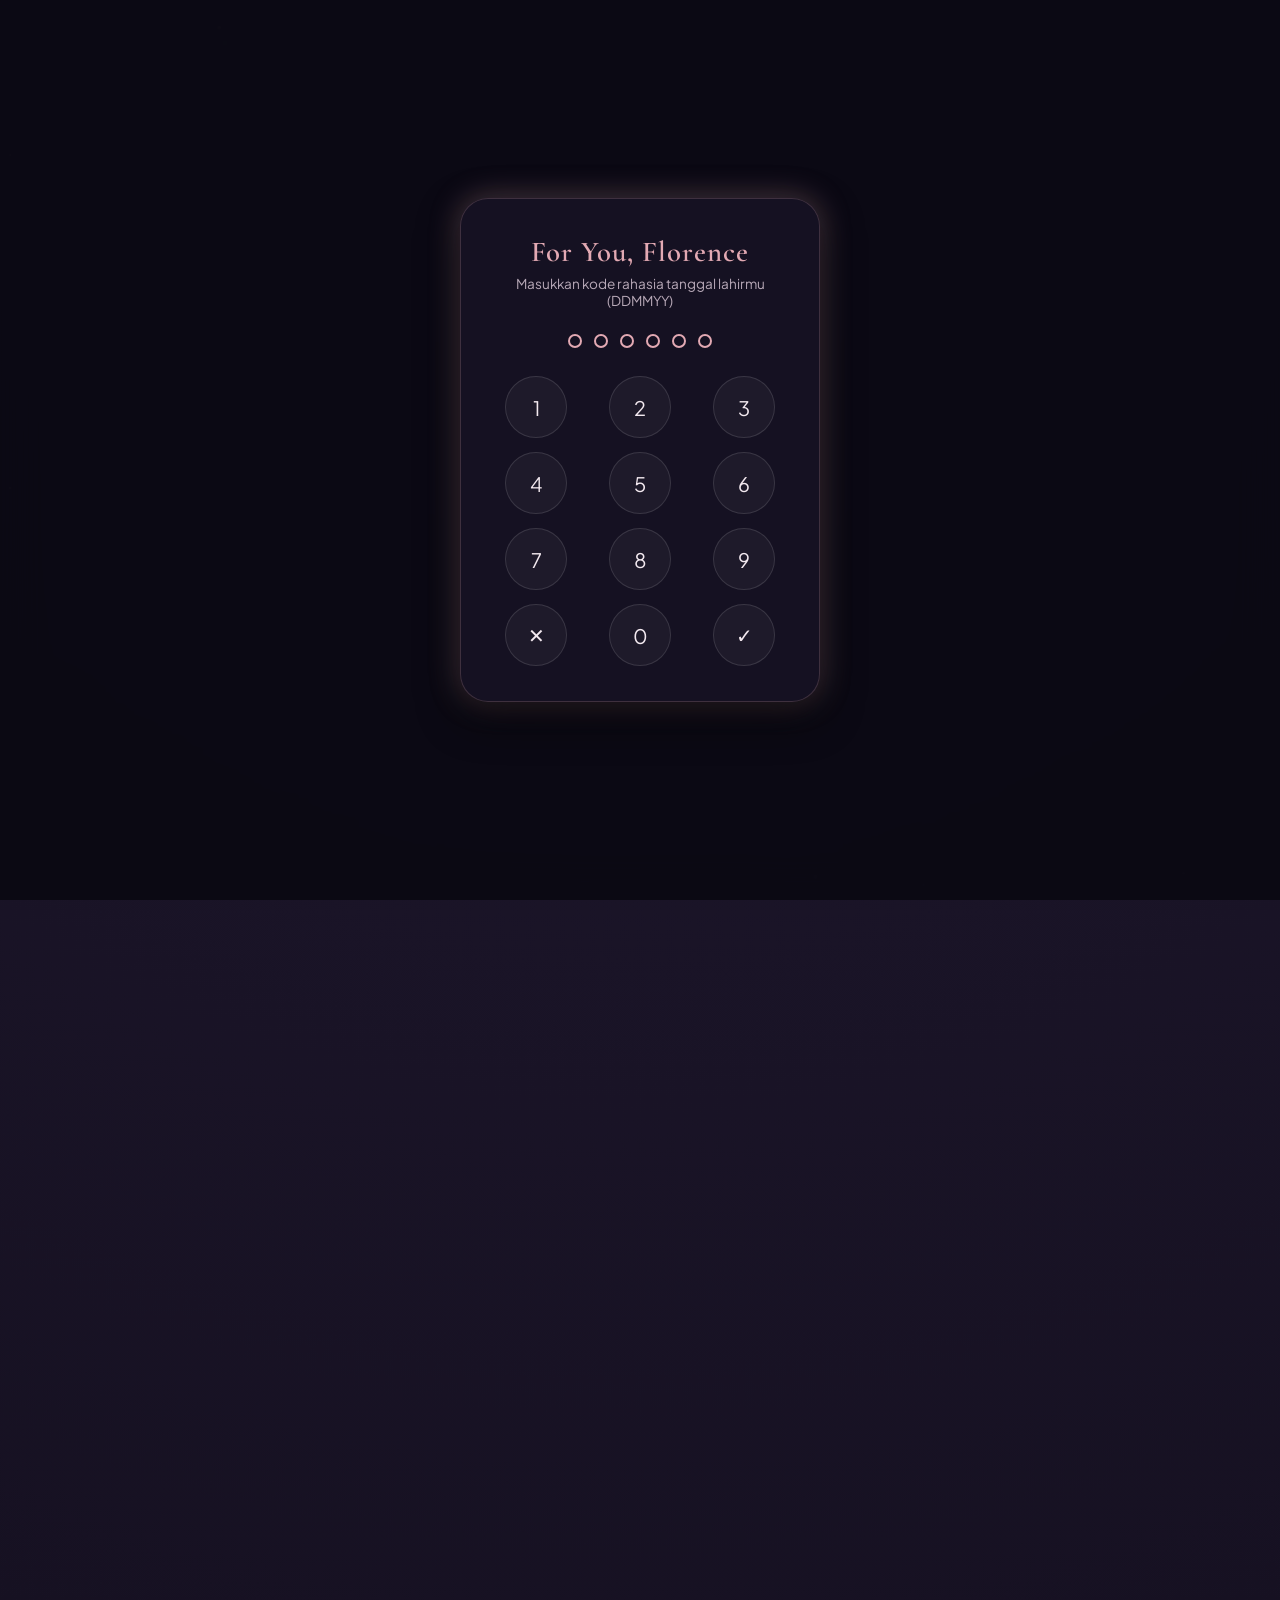
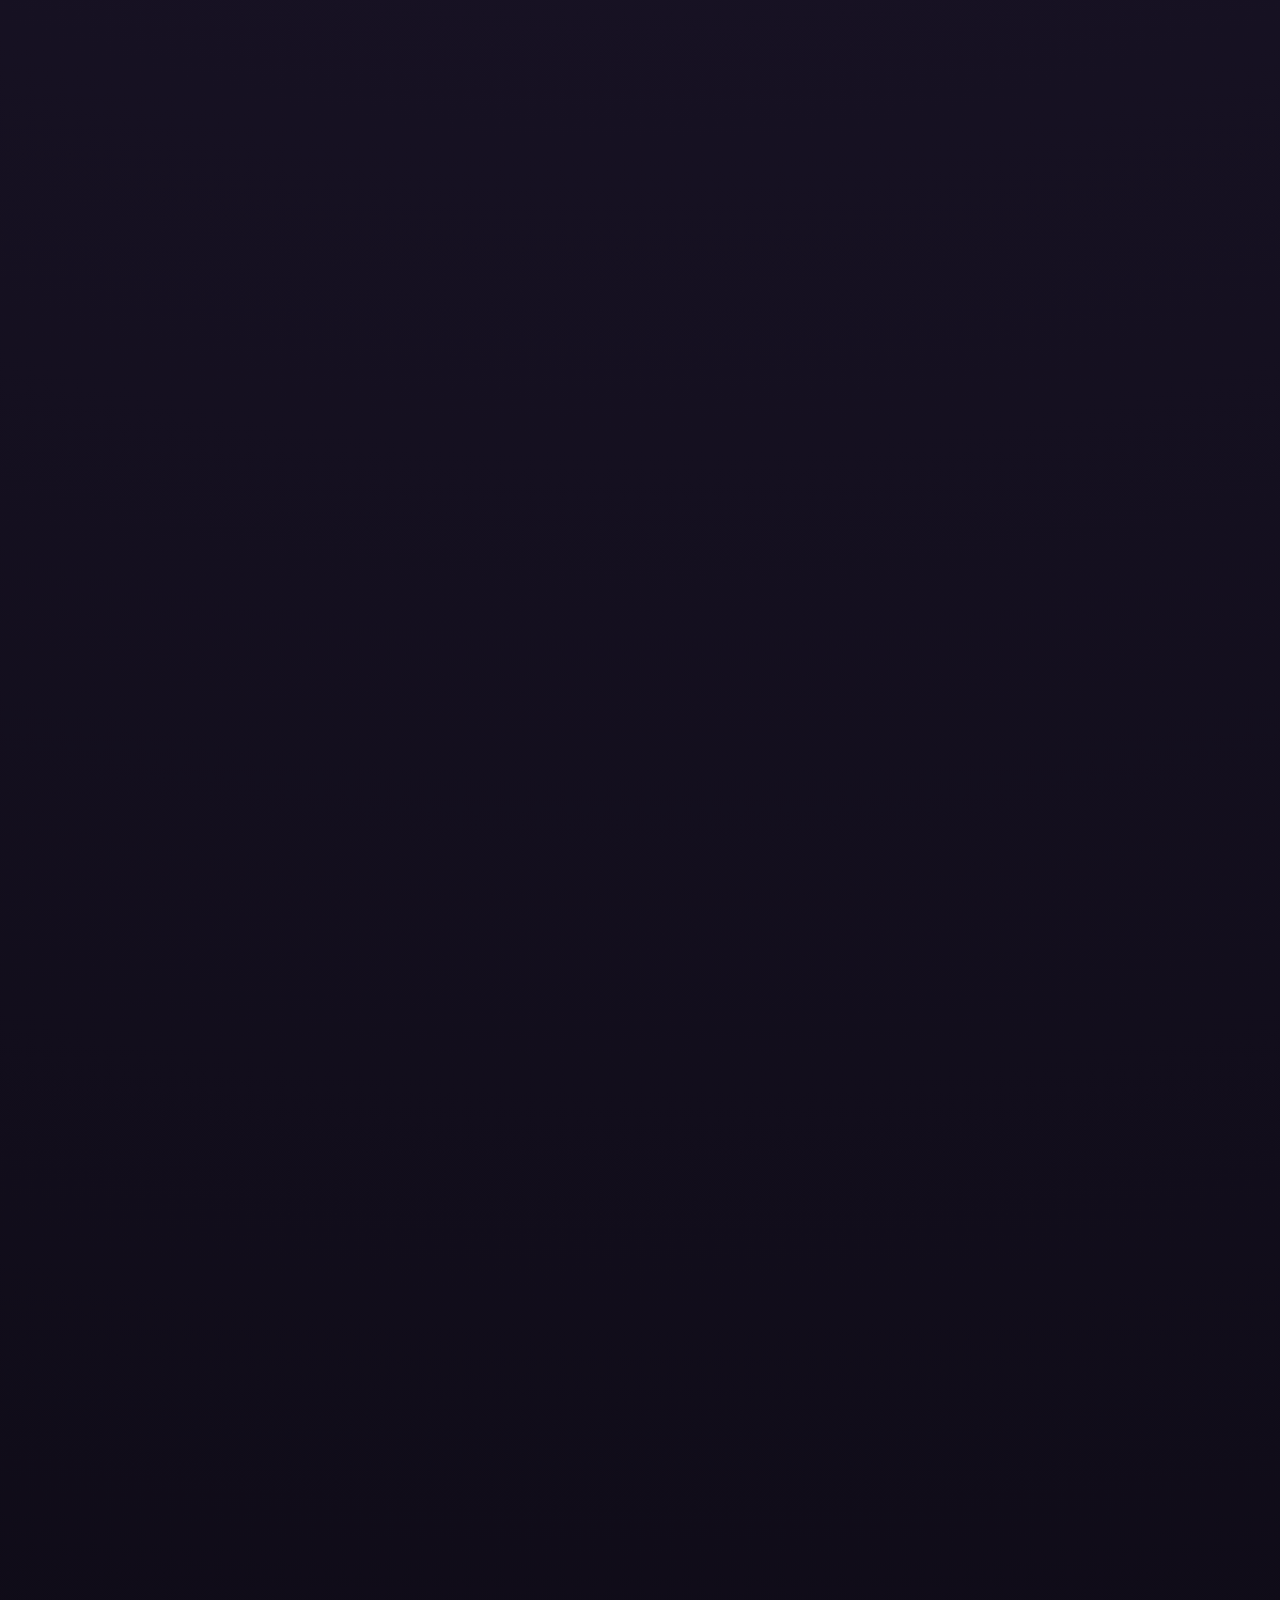
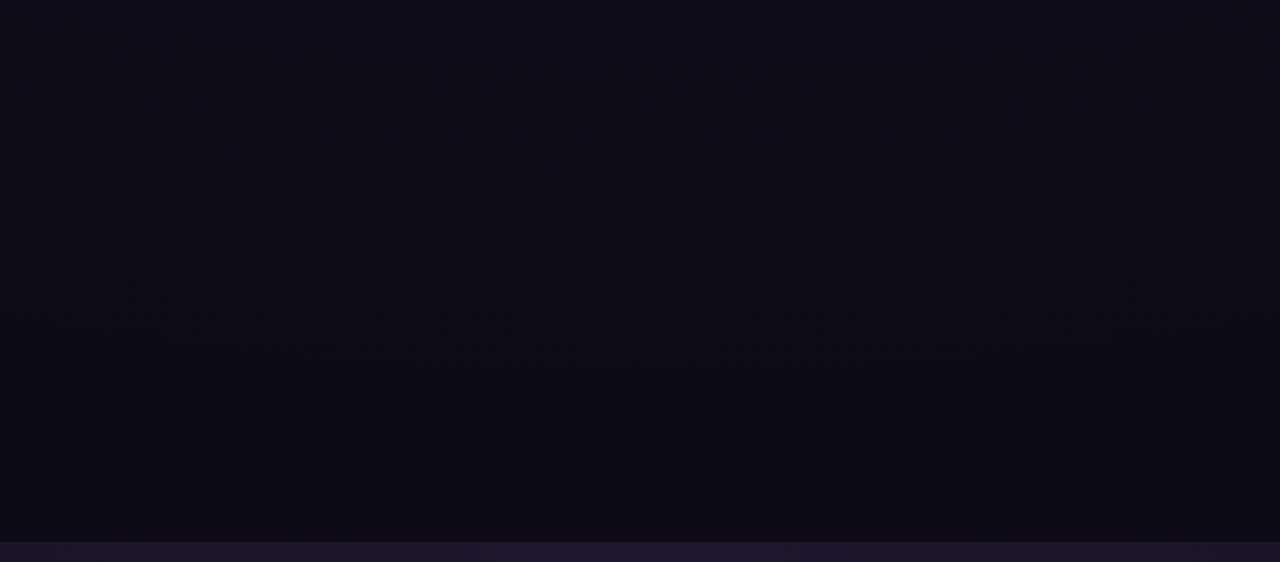
<file: index.html>
<!DOCTYPE html>
<html lang="id">
<head>
    <meta charset="UTF-8">
    <meta name="viewport" content="width=device-width, initial-scale=1.0">
    <title>Selamat Ulang Tahun, Nahda Calista Azalia</title>
    <!-- Google Fonts -->
    <link rel="preconnect" href="https://fonts.googleapis.com">
    <link rel="preconnect" href="https://fonts.gstatic.com" crossorigin>
    <link href="https://fonts.googleapis.com/css2?family=Cormorant+Garamond:ital,wght@0,400;0,600;1,40git config --global --add safe.directory E:/2/Nahda0;1,600&family=Plus+Jakarta+Sans:wght@300;400;500;600&family=Sacramento&display=swap" rel="stylesheet">
    
    <style>
        :root {
            --bg-color: #0f0c1b;
            --card-bg: rgba(255, 255, 255, 0.05);
            --card-border: rgba(255, 255, 255, 0.12);
            --primary-rose: #e2a9b3;
            --accent-gold: #e5c158;
            --text-main: #f3e9f0;
            --text-sub: #b8a9b8;
            --glow: rgba(226, 169, 179, 0.35);
            --font-serif: 'Cormorant Garamond', serif;
            --font-sans: 'Plus Jakarta Sans', sans-serif;
            --font-cursive: 'Sacramento', cursive;
        }

        * {
            box-sizing: border-box;
            margin: 0;
            padding: 0;
            user-select: none;
            -webkit-user-select: none;
        }

        body {
            background: radial-gradient(circle at top center, #1e172d 0%, #0d0a15 100%);
            color: var(--text-main);
            font-family: var(--font-sans);
            min-height: 100vh;
            overflow-x: hidden;
            position: relative;
        }

        #particle-canvas {
            position: fixed;
            top: 0;
            left: 0;
            width: 100%;
            height: 100%;
            pointer-events: none;
            z-index: 0;
        }

        ::-webkit-scrollbar {
            width: 6px;
        }
        ::-webkit-scrollbar-track {
            background: #0f0c1b;
        }
        ::-webkit-scrollbar-thumb {
            background: var(--card-border);
            border-radius: 10px;
        }

        .glass-card {
            background: var(--card-bg);
            backdrop-filter: blur(16px);
            -webkit-backdrop-filter: blur(16px);
            border: 1px solid var(--card-border);
            border-radius: 24px;
            box-shadow: 0 20px 50px rgba(0, 0, 0, 0.5);
            transition: all 0.4s cubic-bezier(0.16, 1, 0.3, 1);
        }

        .overlay {
            position: fixed;
            inset: 0;
            background: rgba(10, 8, 18, 0.88);
            backdrop-filter: blur(20px);
            -webkit-backdrop-filter: blur(20px);
            display: flex;
            justify-content: center;
            align-items: center;
            z-index: 1000;
            opacity: 1;
            visibility: visible;
            transition: opacity 0.6s ease, visibility 0.6s ease;
            padding: 20px;
        }

        .overlay.hidden {
            opacity: 0;
            visibility: hidden;
            pointer-events: none;
        }

        .pin-box {
            background: rgba(25, 20, 38, 0.8);
            border: 1px solid rgba(226, 169, 179, 0.2);
            border-radius: 28px;
            padding: 35px 30px;
            width: 100%;
            max-width: 360px;
            text-align: center;
            box-shadow: 0 15px 40px rgba(0,0,0,0.6), 0 0 30px var(--glow);
        }

        .pin-box h2 {
            font-family: var(--font-serif);
            font-size: 1.8rem;
            color: var(--primary-rose);
            margin-bottom: 6px;
            font-weight: 600;
            letter-spacing: 1px;
        }

        .pin-box p {
            font-size: 0.85rem;
            color: var(--text-sub);
            margin-bottom: 25px;
        }

        .pin-dots {
            display: flex;
            justify-content: center;
            gap: 12px;
            margin-bottom: 28px;
        }

        .dot {
            width: 14px;
            height: 14px;
            border-radius: 50%;
            border: 2px solid var(--primary-rose);
            transition: all 0.25s ease;
        }

        .dot.active {
            background: var(--primary-rose);
            box-shadow: 0 0 12px var(--primary-rose);
            transform: scale(1.15);
        }

        .pin-keypad {
            display: grid;
            grid-template-columns: repeat(3, 1fr);
            gap: 14px;
            justify-items: center;
        }

        .pin-keypad button {
            width: 62px;
            height: 62px;
            border-radius: 50%;
            border: 1px solid var(--card-border);
            background: rgba(255, 255, 255, 0.04);
            color: var(--text-main);
            font-size: 1.25rem;
            font-family: var(--font-sans);
            cursor: pointer;
            transition: all 0.2s ease;
            display: flex;
            align-items: center;
            justify-content: center;
        }

        .pin-keypad button:hover {
            background: rgba(226, 169, 179, 0.2);
            border-color: var(--primary-rose);
            transform: scale(1.08);
        }

        .pin-keypad button:active {
            transform: scale(0.95);
        }

        .gift-box-container {
            text-align: center;
            cursor: pointer;
        }

        .gift-icon {
            font-size: 90px;
            filter: drop-shadow(0 10px 20px rgba(226, 169, 179, 0.4));
            animation: pulseGift 2s infinite ease-in-out;
            margin-bottom: 20px;
            display: inline-block;
        }

        @keyframes pulseGift {
            0%, 100% { transform: scale(1) rotate(0deg); }
            50% { transform: scale(1.1) rotate(4deg); }
        }

        .gift-box-container p {
            font-family: var(--font-serif);
            font-size: 1.3rem;
            color: var(--primary-rose);
            letter-spacing: 1px;
        }

        #main-content {
            position: relative;
            z-index: 1;
            max-width: 800px;
            margin: 0 auto;
            padding: 40px 20px 80px 20px;
            opacity: 0;
            transform: translateY(20px);
            transition: opacity 1s ease, transform 1s ease;
        }

        #main-content.visible {
            opacity: 1;
            transform: translateY(0);
        }

        section {
            margin-bottom: 80px;
            text-align: center;
        }

        .section-label {
            font-size: 0.75rem;
            letter-spacing: 3px;
            color: var(--accent-gold);
            text-transform: uppercase;
            display: block;
            margin-bottom: 10px;
            font-weight: 600;
        }

        h1, h2 {
            font-family: var(--font-serif);
            font-weight: 400;
        }

        .hero-section h1 {
            font-size: 2.8rem;
            color: var(--primary-rose);
            margin-bottom: 8px;
            line-height: 1.2;
            text-shadow: 0 0 20px rgba(226, 169, 179, 0.3);
        }

        .hero-section .date {
            font-size: 0.85rem;
            letter-spacing: 2px;
            color: var(--text-sub);
            margin-bottom: 40px;
        }

        .cake-wrapper {
            position: relative;
            width: 180px;
            height: 180px;
            margin: 30px auto;
            cursor: pointer;
        }

        .cake-body {
            position: absolute;
            bottom: 0;
            left: 50%;
            transform: translateX(-50%);
            width: 140px;
            height: 90px;
            background: linear-gradient(135deg, #3d2a3f, #231928);
            border-radius: 16px 16px 8px 8px;
            border: 1px solid rgba(226, 169, 179, 0.3);
            box-shadow: 0 10px 25px rgba(0,0,0,0.5);
        }

        .cake-layer {
            position: absolute;
            top: 25px;
            width: 100%;
            height: 8px;
            background: var(--primary-rose);
            opacity: 0.7;
        }

        .candle-stick {
            position: absolute;
            top: 25px;
            left: 50%;
            transform: translateX(-50%);
            width: 12px;
            height: 45px;
            background: linear-gradient(to right, #fbf2eb, #e2cbbe);
            border-radius: 4px;
            box-shadow: 0 2px 5px rgba(0,0,0,0.3);
        }

        .flame-light {
            position: absolute;
            top: -22px;
            left: 50%;
            transform: translateX(-50%);
            width: 16px;
            height: 24px;
            background: radial-gradient(circle, #ffe17d 20%, #ff8c00 70%);
            border-radius: 50% 50% 35% 35%;
            box-shadow: 0 0 20px #ff8c00, 0 0 40px #ffe17d;
            animation: flicker 0.15s infinite alternate;
            transition: all 0.5s ease;
        }

        .flame-light.blown {
            opacity: 0;
            transform: translateX(-50%) scale(0.2);
        }

        @keyframes flicker {
            0% { transform: translateX(-50%) scale(1) rotate(-1deg); }
            100% { transform: translateX(-50%) scale(1.08) rotate(1deg); }
        }

        .instruction {
            font-size: 0.9rem;
            color: var(--accent-gold);
            margin-top: 15px;
            font-style: italic;
        }

        .letter-card {
            padding: 40px 30px;
            text-align: left;
            position: relative;
            overflow: hidden;
            border-color: rgba(226, 169, 179, 0.25);
        }

        .letter-card::before {
            content: "🌸";
            position: absolute;
            right: -10px;
            bottom: -10px;
            font-size: 100px;
            opacity: 0.05;
            pointer-events: none;
        }

        .letter-card .letter-date {
            font-size: 0.8rem;
            color: var(--accent-gold);
            letter-spacing: 1.5px;
            display: block;
            margin-bottom: 15px;
        }

        .letter-card h2 {
            font-size: 2rem;
            color: var(--primary-rose);
            margin-bottom: 20px;
        }

        .letter-card p {
            font-size: 1.05rem;
            line-height: 1.8;
            color: #d1c5d2;
            margin-bottom: 18px;
            font-weight: 300;
        }

        .letter-card .signature {
            font-family: var(--font-cursive);
            font-size: 2.2rem;
            color: var(--primary-rose);
            text-align: right;
            margin-top: 30px;
            display: block;
        }

        .bouquet-container {
            padding: 35px 25px;
        }

        .flower-pot {
            display: flex;
            justify-content: center;
            gap: 20px;
            flex-wrap: wrap;
            margin: 30px 0;
        }

        .flower-item {
            font-size: 45px;
            width: 75px;
            height: 75px;
            display: flex;
            align-items: center;
            justify-content: center;
            background: rgba(255, 255, 255, 0.03);
            border: 1px solid var(--card-border);
            border-radius: 20px;
            cursor: pointer;
            transition: all 0.3s ease;
        }

        .flower-item:hover {
            transform: translateY(-8px) scale(1.1);
            border-color: var(--primary-rose);
            box-shadow: 0 10px 20px var(--glow);
            background: rgba(226, 169, 179, 0.1);
        }

        .flower-message-box {
            min-height: 70px;
            padding: 18px 20px;
            background: rgba(15, 12, 27, 0.6);
            border-radius: 16px;
            border: 1px dashed var(--card-border);
            display: flex;
            align-items: center;
            justify-content: center;
            font-size: 0.95rem;
            color: var(--text-main);
            transition: all 0.3s ease;
            font-style: italic;
        }

        .gallery-grid {
            display: grid;
            grid-template-columns: repeat(auto-fit, minmax(160px, 1fr));
            gap: 20px;
            margin-top: 30px;
        }

        .polaroid-card {
            background: #fbf7f4;
            padding: 12px 12px 25px 12px;
            border-radius: 8px;
            box-shadow: 0 10px 30px rgba(0, 0, 0, 0.4);
            transform: rotate(var(--rot, 0deg));
            transition: all 0.4s ease;
            cursor: pointer;
        }

        .polaroid-card:hover {
            transform: scale(1.08) rotate(0deg) !important;
            z-index: 10;
            box-shadow: 0 20px 40px rgba(226, 169, 179, 0.3);
        }

        .polaroid-img {
            width: 100%;
            height: 160px;
            object-fit: cover;
            border-radius: 4px;
            background: #e6dfdb;
        }

        .polaroid-caption {
            font-family: var(--font-cursive);
            color: #332b35;
            font-size: 1.4rem;
            margin-top: 12px;
            text-align: center;
        }

        .player-card {
            padding: 30px 25px;
            display: flex;
            flex-direction: column;
            align-items: center;
        }

        .vinyl-record {
            width: 110px;
            height: 110px;
            background: radial-gradient(circle, #111 30%, #333 31%, #111 32%, #222 65%, #111 66%);
            border-radius: 50%;
            border: 3px solid rgba(255,255,255,0.1);
            display: flex;
            align-items: center;
            justify-content: center;
            margin-bottom: 20px;
            box-shadow: 0 8px 25px rgba(0,0,0,0.6);
            transition: transform 0.5s ease;
        }

        .vinyl-record.playing {
            animation: spin 4s linear infinite;
        }

        .vinyl-center {
            width: 35px;
            height: 35px;
            background: var(--primary-rose);
            border-radius: 50%;
            border: 4px solid #111;
        }

        @keyframes spin {
            100% { transform: rotate(360deg); }
        }

        .song-info {
            margin-bottom: 20px;
        }

        .song-title {
            font-family: var(--font-serif);
            font-size: 1.4rem;
            color: var(--primary-rose);
            margin-bottom: 4px;
        }

        .song-artist {
            font-size: 0.85rem;
            color: var(--text-sub);
        }

        .audio-controls {
            display: flex;
            align-items: center;
            gap: 20px;
            margin-bottom: 25px;
        }

        .control-btn {
            background: rgba(226, 169, 179, 0.15);
            border: 1px solid var(--primary-rose);
            color: var(--primary-rose);
            width: 50px;
            height: 50px;
            border-radius: 50%;
            font-size: 1.2rem;
            cursor: pointer;
            display: flex;
            align-items: center;
            justify-content: center;
            transition: all 0.3s ease;
        }

        .control-btn:hover {
            background: var(--primary-rose);
            color: var(--bg-color);
            transform: scale(1.1);
        }

        .song-list {
            list-style: none;
            width: 100%;
            max-width: 400px;
            text-align: left;
        }

        .song-item {
            padding: 12px 18px;
            border-radius: 12px;
            margin-bottom: 8px;
            background: rgba(255, 255, 255, 0.02);
            border: 1px solid transparent;
            cursor: pointer;
            display: flex;
            justify-content: space-between;
            font-size: 0.9rem;
            transition: all 0.3s ease;
        }

        .song-item:hover, .song-item.active {
            background: rgba(226, 169, 179, 0.1);
            border-color: var(--card-border);
            color: var(--primary-rose);
        }

        .jar-container {
            padding: 35px 25px;
        }

        .jar-icon {
            font-size: 70px;
            cursor: pointer;
            display: inline-block;
            transition: transform 0.2s ease;
            margin: 15px 0;
            filter: drop-shadow(0 10px 15px rgba(0,0,0,0.5));
        }

        .jar-icon.shake {
            animation: shakeJarAnim 0.5s ease-in-out;
        }

        @keyframes shakeJarAnim {
            0%, 100% { transform: rotate(0deg); }
            20% { transform: rotate(-12deg); }
            40% { transform: rotate(12deg); }
            60% { transform: rotate(-8deg); }
            80% { transform: rotate(8deg); }
        }

        .btn-shake {
            background: linear-gradient(135deg, var(--primary-rose), #c88a96);
            color: #17101d;
            border: none;
            padding: 12px 28px;
            border-radius: 30px;
            font-weight: 600;
            font-size: 0.9rem;
            cursor: pointer;
            box-shadow: 0 5px 20px var(--glow);
            transition: all 0.3s ease;
            margin-bottom: 20px;
        }

        .btn-shake:hover {
            transform: translateY(-2px);
            box-shadow: 0 8px 25px var(--glow);
        }

        .jar-note-box {
            min-height: 80px;
            padding: 20px;
            background: rgba(15, 12, 27, 0.6);
            border-radius: 16px;
            border: 1px solid var(--card-border);
            font-size: 0.95rem;
            color: #e3d7e4;
            display: flex;
            align-items: center;
            justify-content: center;
            font-style: italic;
            line-height: 1.6;
        }

        .footer-section {
            padding: 40px 20px;
            border-top: 1px solid var(--card-border);
            margin-bottom: 0;
        }

        .footer-section h2 {
            font-size: 1.8rem;
            color: var(--primary-rose);
            margin-bottom: 12px;
        }

        .footer-section p {
            color: var(--text-sub);
            font-size: 0.9rem;
            max-width: 500px;
            margin: 0 auto;
            line-height: 1.6;
        }

        @media (max-width: 600px) {
            .hero-section h1 {
                font-size: 2.2rem;
            }
            .letter-card {
                padding: 25px 20px;
            }
            .flower-item {
                width: 60px;
                height: 60px;
                font-size: 35px;
            }
            .polaroid-img {
                height: 130px;
            }
        }
    </style>
</head>
<body>

    <canvas id="particle-canvas"></canvas>

    <!-- Lock Screen PIN Overlay -->
    <div id="pin-overlay" class="overlay">
        <div class="pin-box">
            <h2>For You, Florence</h2>
            <p>Masukkan kode rahasia tanggal lahirmu (DDMMYY)</p>
            <div class="pin-dots">
                <span class="dot"></span>
                <span class="dot"></span>
                <span class="dot"></span>
                <span class="dot"></span>
                <span class="dot"></span>
                <span class="dot"></span>
            </div>
            <div class="pin-keypad">
                <button onclick="pressPin('1')">1</button>
                <button onclick="pressPin('2')">2</button>
                <button onclick="pressPin('3')">3</button>
                <button onclick="pressPin('4')">4</button>
                <button onclick="pressPin('5')">5</button>
                <button onclick="pressPin('6')">6</button>
                <button onclick="pressPin('7')">7</button>
                <button onclick="pressPin('8')">8</button>
                <button onclick="pressPin('9')">9</button>
                <button onclick="clearPin()">✕</button>
                <button onclick="pressPin('0')">0</button>
                <button onclick="submitPin()">✓</button>
            </div>
        </div>
    </div>

    <!-- Gift Box Overlay -->
    <div id="gift-overlay" class="overlay hidden">
        <div class="gift-box-container" onclick="openGift()">
            <div class="gift-icon">🎁</div>
            <p>Ada kejutan kecil untukmu...<br><span style="font-size:0.85rem; opacity:0.8;">(Ketuk kado untuk membuka)</span></p>
        </div>
    </div>

    <!-- Main Content -->
    <main id="main-content">

        <!-- Hero Section -->
        <section class="hero-section">
            <span class="section-label">YOUR SPECIAL DAY</span>
            <h1>Happy Birthday Nahda</h1>
            <p class="date">OKTOBER 27 • THE MOST SPECIAL DAY</p>

            <div class="cake-wrapper" onclick="blowCandle()">
                <div class="flame-light" id="flame"></div>
                <div class="candle-stick"></div>
                <div class="cake-body">
                    <div class="cake-layer"></div>
                </div>
            </div>
            <p class="instruction" id="cake-instruction">Ketuk lilin untuk meniup harapanmu 🎂</p>
        </section>

        <!-- Letter Section -->
        <section class="letter-section">
            <span class="section-label">— A LETTER FOR YOU —</span>
            <div class="glass-card letter-card">
                <span class="letter-date">27 OKTOBER</span>
                <h2>Hi, Nahda Calista Azalia🌸</h2>
                <p>Di hari yang paling istimewa ini, aku hanya ingin kamu tahu bahwa namamu masih tersimpan dengan begitu hangat di lembaran kenanganku.</p>
                <p>Meskipun takdir dan keputusan masa lalu membawa kita ke jalan yang tak lagi berdampingan—dan meskipun aku yang memilih untuk pergi—percayalah, rasa penyesalan dan kerinduan itu selalu hadir secara diam-diam.</p>
                <p>Terima kasih pernah menjadi bagian paling indah dalam hidupku. Terima kasih telah duduk dan menetap sejenak di hatiku. Semoga di usiamu yang baru ini, bahagiamu melimpah, dan langkahmu selalu dipeluk kedamaian.</p>
                <span class="signature">You know? I miss you.</span>
            </div>
        </section>

        <!-- WhatsApp Button Section -->
<section class="whatsapp-section" style="text-align: center; margin-bottom: 60px;">
    <a href="https://wa.me/6282318799484?text=Hai!%20Makasih%20banyak%20ya%20buat%20ucapan%20dan%20webnya%20🌸" 
       target="_blank" 
       class="btn-whatsapp">
       💬 Balas Pesan via WhatsApp
    </a>
</section>

<section class="whatsapp-section" style="text-align: center; margin-bottom: 60px;">
    <a href="https://tiktok.me/@xybca_489?text=Hai!%20Makasih%20banyak%20ya%20buat%20ucapan%20dan%20webnya%20🌸" 
       target="_blank" 
       class="btn-tiktok">
       💬 Balas Pesan via tiktok
    </a>
</section>



        <!-- Bouquet Section -->
        <section class="bouquet-section">
            <div class="glass-card bouquet-container">
                <span class="section-label">— MY DIGITAL GIFT —</span>
                <h2 style="font-family: var(--font-serif); color: var(--primary-rose);">Digital Bouquet</h2>
                <p style="font-size: 0.85rem; color: var(--text-sub); margin-top: 5px;">Setiap kelopak menyimpan pesan kecil dari masa lalu</p>

                <div class="flower-pot">
                    <div class="flower-item" onclick="showFlowerMsg('Tulip 🌷: Kamu selalu secantik bunga tulip di musim semi, mempesona tanpa perlu berusaha.')">🌷</div>
                    <div class="flower-item" onclick="showFlowerMsg('Mawar 🌹: Setiap kelopaknya adalah pengingat betapa tulusnya rasa yang pernah ada.')">🌹</div>
                    <div class="flower-item" onclick="showFlowerMsg('Matahari 🌻: Kamu selalu mencerahkan hariku, bahkan saat kita terpisah jarak dan waktu.')">🌻</div>
                    <div class="flower-item" onclick="showFlowerMsg('Anggrek 🌺: Tumbuh perlahan, anggun, dan selalu meninggalkan kesan yang mendalam.')">🌺</div>
                    <div class="flower-item" onclick="showFlowerMsg('Kembang Sepatu 🌸: Selalu cerah, hangat, dan membawa keceriaan di mana pun kamu berada.')">🌸</div>
                </div>

                <div id="flower-message" class="flower-message-box">
                    Pilih dan klik salah satu bunga di atas...
                </div>
            </div>
        </section>

        <!-- Polaroid Gallery Section -->
        <section class="gallery-section">
            <span class="section-label">— MEMORIES —</span>
            <h2 style="font-family: var(--font-serif); color: var(--primary-rose); margin-bottom: 10px;">Foto & Kenangan</h2>
            <div class="gallery-grid">
                <div class="polaroid-card" style="--rot: -4deg;">
                    <img src="foto2.jpeg" alt="NA 1" class="polaroid-img" onerror="this.src='https://placehold.co/400x500/231928/e2a9b3?text=Florence+1'">
                    <div class="polaroid-caption">Senyummu 🌸</div>
                </div>
                <div class="polaroid-card" style="--rot: 3deg;">
                    <img src="foto3.jpeg" alt="NA 2" class="polaroid-img" onerror="this.src='https://placehold.co/400x500/231928/e2a9b3?text=Florence+2'">
                    <div class="polaroid-caption">Hari Indah ✨</div>
                </div>
                <div class="polaroid-card" style="--rot: -3deg;">
                    <img src="foto1.jpeg" alt="NA 3" class="polaroid-img" onerror="this.src='https://placehold.co/400x500/231928/e2a9b3?text=Florence+3'">
                    <div class="polaroid-caption">Tawa Bahagia 💫</div>
                </div>
                <div class="polaroid-card" style="--rot: 5deg;">
                    <img src="foto4.jpeg" alt="NA 4" class="polaroid-img" onerror="this.src='https://placehold.co/400x500/231928/e2a9b3?text=Florence+4'">
                    <div class="polaroid-caption">Selalu Abadi 🌙</div>
                </div>
                <div class="polaroid-card" style="--rot: 5deg;">
                    <img src="foto5.jpeg" alt="NA 5" class="polaroid-img" onerror="this.src='https://placehold.co/400x500/231928/e2a9b3?text=Florence+4'">
                    <div class="polaroid-caption">Selalu Abadi 🌙</div>
                </div>
            
            </div>
        </section>

        <!-- Playlist Section -->
        <section class="playlist-section">
            <span class="section-label">— SOUNDTRACK FOR YOU —</span>
            <div class="glass-card player-card">
                <div class="vinyl-record" id="vinyl">
                    <div class="vinyl-center"></div>
                </div>
                <div class="song-info">
                    <div class="song-title" id="song-title">Monokrom</div>
                    <div class="song-artist" id="song-artist">Tulus</div>
                </div>

                <div class="audio-controls">
                    <button class="control-btn" id="play-btn" onclick="togglePlay()">▶</button>
                </div>

                <ul class="song-list">
                    <li class="song-item active" onclick="selectSong(0, 'Monokrom', 'Tulus')">
                        <span>1. Monokrom</span>
                        <span>Tulus</span>
                    </li>
                    <li class="song-item" onclick="selectSong(1, 'Super Powers', 'Daniel Caesar')">
                        <span>2. Super Powers</span>
                        <span>Daniel Caesar</span>
                    </li>
                    <li class="song-item" onclick="selectSong(2, 'Selamat Ulang Tahun', 'Jamrud')">
                        <span>3. Selamat Ulang Tahun</span>
                        <span>Jamrud</span>
                    </li>
                </ul>
            </div>
        </section>

        <!-- Jar of Reasons Section -->
        <section class="jar-section">
            <span class="section-label">— FROM MY HEART TO YOURS —</span>
            <div class="glass-card jar-container">
                <h2 style="font-family: var(--font-serif); color: var(--primary-rose);">Reasons I'm Grateful To Know You</h2>
                <div class="jar-icon" id="jar-icon" onclick="shakeJar()">🫙</div>
                <br>
                <button class="btn-shake" onclick="shakeJar()">Kocok Toples Catatan ✦</button>

                <div class="jar-note-box" id="jar-note">
                    Klik tombol di atas untuk membaca satu alasan kecil...
                </div>
            </div>
        </section>

        <!-- Footer -->
        <footer class="footer-section">
            <span class="section-label">— WITH ALL MY HEART —</span>
            <h2>Thank You, For Everything</h2>
            <p>Selamat ulang tahun, Florence. Semoga tahun ini membawa lebih banyak tawa, kehangatan, dan alasan untuk tersenyum setiap harinya.</p>
        </footer>

    </main>

    <audio id="audio-player"></audio>

    <script>
        // Store PIN code in JavaScript variables
        const CORRECT_PIN = "271015"; 
        let enteredPin = "";
        let isCandleBlown = false;
        let isPlaying = false;

        // Canvas Particle Background
        const canvas = document.getElementById('particle-canvas');
        const ctx = canvas.getContext('2d');
        let particles = [];

        function resizeCanvas() {
            canvas.width = window.innerWidth;
            canvas.height = window.innerHeight;
        }
        window.addEventListener('resize', resizeCanvas);
        resizeCanvas();

        class Particle {
            constructor() {
                this.x = Math.random() * canvas.width;
                this.y = Math.random() * canvas.height;
                this.size = Math.random() * 2 + 0.5;
                this.speedX = Math.random() * 0.4 - 0.2;
                this.speedY = Math.random() * 0.5 + 0.1;
                this.opacity = Math.random() * 0.7 + 0.2;
            }
            update() {
                this.x += this.speedX;
                this.y += this.speedY;
                if (this.y > canvas.height) {
                    this.y = 0;
                    this.x = Math.random() * canvas.width;
                }
            }
            draw() {
                ctx.fillStyle = `rgba(226, 169, 179, ${this.opacity})`;
                ctx.beginPath();
                ctx.arc(this.x, this.y, this.size, 0, Math.PI * 2);
                ctx.fill();
            }
        }

        function initParticles() {
            particles = [];
            for (let i = 0; i < 50; i++) {
                particles.push(new Particle());
            }
        }
        function animateParticles() {
            ctx.clearRect(0, 0, canvas.width, canvas.height);
            particles.forEach(p => {
                p.update();
                p.draw();
            });
            requestAnimationFrame(animateParticles);
        }
        initParticles();
        animateParticles();

        // PIN Logic
        function updateDots() {
            const dots = document.querySelectorAll('.pin-dots .dot');
            dots.forEach((dot, index) => {
                if (index < enteredPin.length) {
                    dot.classList.add('active');
                } else {
                    dot.classList.remove('active');
                }
            });
        }

        function pressPin(num) {
            if (enteredPin.length < 6) {
                enteredPin += num;
                updateDots();
            }
            if (enteredPin.length === 6) {
                setTimeout(submitPin, 300);
            }
        }

        function clearPin() {
            enteredPin = "";
            updateDots();
        }

        function submitPin() {
            if (enteredPin === CORRECT_PIN) {
                document.getElementById('pin-overlay').classList.add('hidden');
                document.getElementById('gift-overlay').classList.remove('hidden');
            } else {
                alert("Kode PIN salah, coba lagi ya!");
                clearPin();
            }
        }

        function openGift() {
            document.getElementById('gift-overlay').classList.add('hidden');
            const mainContent = document.getElementById('main-content');
            mainContent.classList.add('visible');
        }

        // Interactive Cake
        function blowCandle() {
            if (!isCandleBlown) {
                isCandleBlown = true;
                document.getElementById('flame').classList.add('blown');
                document.getElementById('cake-instruction').innerText = "Make a wish! Harapanmu sudah terkirim ✨";
            }
        }

        // Bouquet
        function showFlowerMsg(msg) {
            const msgBox = document.getElementById('flower-message');
            msgBox.style.opacity = 0;
            setTimeout(() => {
                msgBox.innerText = msg;
                msgBox.style.opacity = 1;
            }, 200);
        }

        // Playlist
        const songs = [
            { title: "Monokrom", artist: "Tulus", src: "vs.mpeg" },
            { title: "Super Powers", artist: "Daniel Caesar", src: "super.mp3" },
            { title: "Selamat Ulang Tahun", artist: "Jamrud", src: "judul.mp3" }
        ];
        let currentSongIndex = 0;
        const audioPlayer = document.getElementById('audio-player');

        function togglePlay() {
            const vinyl = document.getElementById('vinyl');
            const playBtn = document.getElementById('play-btn');

            if (!audioPlayer.src) {
                audioPlayer.src = songs[currentSongIndex].src;
            }

            if (isPlaying) {
                audioPlayer.pause();
                vinyl.classList.remove('playing');
                playBtn.innerText = "▶";
            } else {
                audioPlayer.play().catch(() => {});
                vinyl.classList.add('playing');
                playBtn.innerText = "❚❚";
            }
            isPlaying = !isPlaying;
        }

        function selectSong(index, title, artist) {
            currentSongIndex = index;
            document.getElementById('song-title').innerText = title;
            document.getElementById('song-artist').innerText = artist;

            const items = document.querySelectorAll('.song-item');
            items.forEach((item, idx) => {
                item.classList.toggle('active', idx === index);
            });

            audioPlayer.src = songs[index].src;
            isPlaying = false;
            togglePlay();
        }

        // Jar of Reasons
        const reasons = [
            "Kamu selalu punya cara untuk bikin suasana jadi lebih hangat.",
            "Kebaikan dan ketulusan hatimu adalah hal yang paling berkesan.",
            "Tawamu selalu menular dan bikin hari siapa pun jadi lebih cerah.",
            "Cara pandangmu tentang hal-hal kecil selalu menginspirasi.",
            "Terima kasih sudah pernah hadir dan mengukir kenangan indah.",
            "Semoga kamu selalu dikelilingi oleh hal-hal baik yang layak kamu dapatkan."
        ];

        function shakeJar() {
            const jarIcon = document.getElementById('jar-icon');
            const jarNote = document.getElementById('jar-note');

            jarIcon.classList.add('shake');
            setTimeout(() => {
                jarIcon.classList.remove('shake');
                const randomReason = reasons[Math.floor(Math.random() * reasons.length)];
                jarNote.innerText = `"${randomReason}"`;
            }, 500);
        }
    </script>
</body>
</html>
</file>
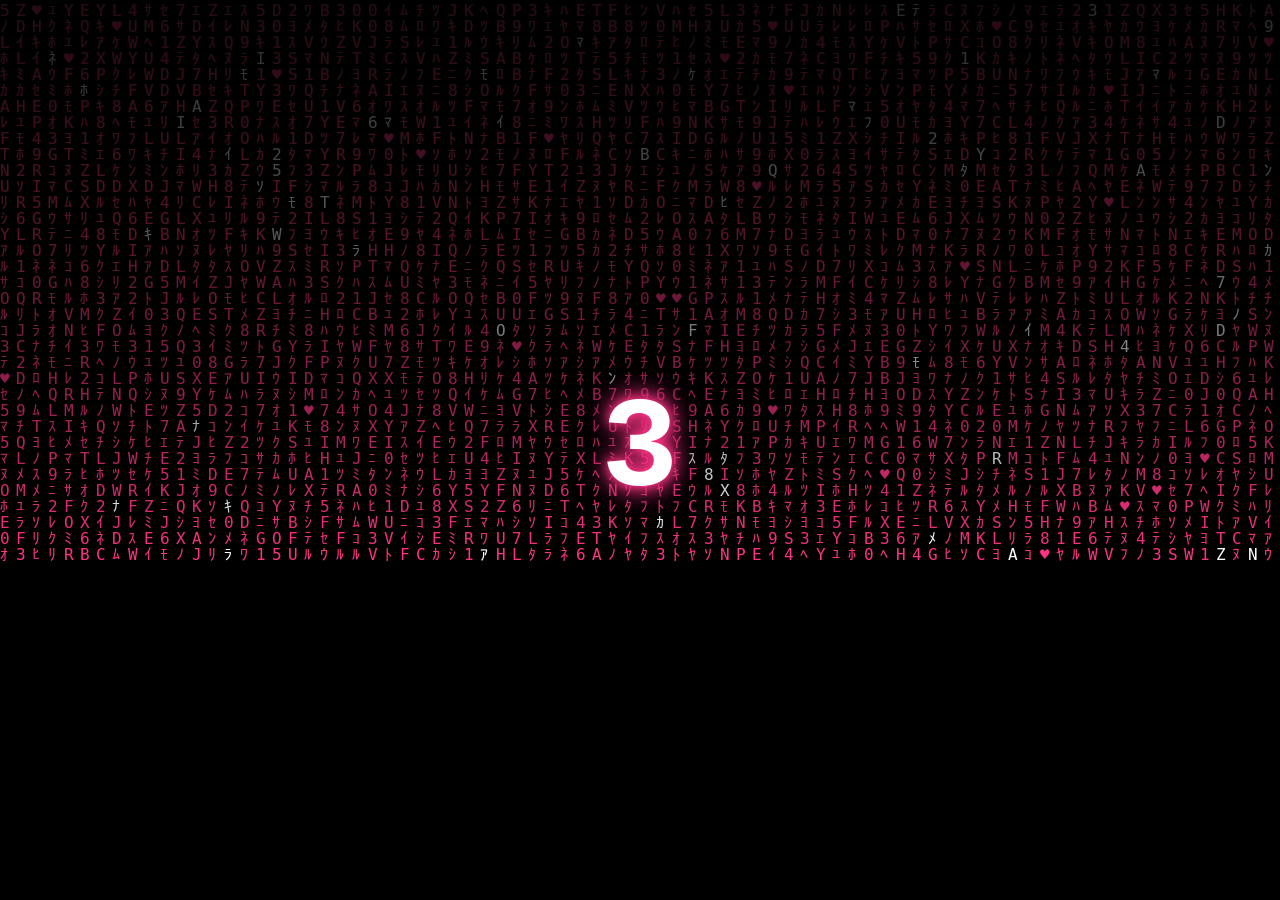
<file: index (2).html>
<!DOCTYPE html>
<html lang="id">

<head>
    <meta charset="UTF-8">
    <meta name="viewport" content="width=device-width, initial-scale=1.0">
    <title>Matrix Lover animation</title>
    <style>
        * {
            margin: 0;
            padding: 0;
            box-sizing: border-box;
        }

        body {
            background-color: #000;
            overflow: hidden;
            font-family: 'Courier New', Courier, monospace;
            display: flex;
            justify-content: center;
            align-items: center;
            height: 100vh;
        }

        canvas {
            position: absolute;
            top: 0;
            left: 0;
            z-index: 1;
        }

        /* Overlay untuk memunculkan teks utama di tengah screen */
        #text-overlay {
            position: relative;
            z-index: 2;
            color: #fff;
            text-align: center;
            font-weight: bold;
            text-shadow: 0 0 10px #ff3385, 0 0 20px #ff3385, 0 0 30px #ff3385;
            user-select: none;
        }

        .countdown {
            font-size: 8rem;
            animation: pulse 1s infinite;
        }

        .message {
            font-size: 5rem;
            animation: fadeInOut 1.5s ease-in-out forwards;
        }

        .heart-container {
            display: flex;
            flex-direction: column;
            justify-content: center;
            align-items: center;
            animation: fadeIn 2s ease-in forwards;
        }

        .heart-text {
            font-size: 2.5rem;
            color: #ffffff;
            text-shadow: 0 0 10px #ff0066, 0 0 20px #ff0066;
            margin-top: 20px;
        }

        /* Animasi */
        @keyframes pulse {
            0% {
                transform: scale(0.8);
                opacity: 0.5;
            }

            50% {
                transform: scale(1.1);
                opacity: 1;
            }

            100% {
                transform: scale(0.8);
                opacity: 0.5;
            }
        }

        @keyframes fadeInOut {
            0% {
                opacity: 0;
                transform: scale(0.5);
            }

            20% {
                opacity: 1;
                transform: scale(1);
            }

            80% {
                opacity: 1;
                transform: scale(1);
            }

            100% {
                opacity: 0;
                transform: scale(1.2);
            }
        }

        @keyframes fadeIn {
            0% {
                opacity: 0;
                transform: scale(0.5);
            }

            100% {
                opacity: 1;
                transform: scale(1);
            }
        }
    </style>
</head>

<body>

    <canvas id="matrixCanvas"></canvas>
    <div id="text-overlay"></div>

    <script>
        const canvas = document.getElementById('matrixCanvas');
        const ctx = canvas.getContext('2d');

        // Mengatur ukuran canvas memenuhi layar
        canvas.width = window.innerWidth;
        canvas.height = window.innerHeight;

        // Karakter hiasan jatuh (Kombinasi angka, huruf, katakana Jepang)
        const katakana = "ｱｲｳｴｵｶｷｸｹｺｻｼｽｾｿﾀﾁﾂﾃﾄﾅﾆﾇﾈﾉﾊﾋﾌﾍﾎﾏﾐﾑﾒﾓﾔﾕﾖﾗﾘﾙﾚﾛﾜﾝ1234567890ABCDEFGHIJKLMNOPQRSTUVWXYZ♥";
        const alphabet = katakana.split("");

        const fontSize = 16;
        const columns = canvas.width / fontSize;

        const rainDrops = [];
        for (let x = 0; x < columns; x++) {
            rainDrops[x] = 1;
        }

        // Efek Matrix Rain (Warna Pink/Magenta & Putih)
        function drawMatrix() {
            ctx.fillStyle = 'rgba(0, 0, 0, 0.05)';
            ctx.fillRect(0, 0, canvas.width, canvas.height);

            for (let i = 0; i < rainDrops.length; i++) {
                const text = alphabet[Math.floor(Math.random() * alphabet.length)];

                // Variasi warna pink cerah dan putih di bagian ujung atas
                if (Math.random() > 0.98) {
                    ctx.fillStyle = '#fff'; // kilauan putih sesekali
                } else {
                    ctx.fillStyle = '#ff3385'; // warna pink utama
                }

                ctx.font = fontSize + 'px monospace';
                ctx.fillText(text, i * fontSize, rainDrops[i] * fontSize);

                if (rainDrops[i] * fontSize > canvas.height && Math.random() > 0.975) {
                    rainDrops[i] = 0;
                }
                rainDrops[i]++;
            }
        }

        // Handle resize window
        window.addEventListener('resize', () => {
            canvas.width = window.innerWidth;
            canvas.height = window.innerHeight;
        });

        // Loop background matrix
        setInterval(drawMatrix, 30);

        // --- Sistem Kontrol Timeline Teks & Efek Tengah ---
        const overlay = document.getElementById('text-overlay');

        const timeline = [
            { type: 'countdown', text: '3', duration: 1000 },
            { type: 'countdown', text: '2', duration: 1000 },
            { type: 'countdown', text: '1', duration: 1000 },
            { type: 'message', text: 'You', duration: 1500 },
            { type: 'message', text: 'Are', duration: 1500 },
            { type: 'message', text: 'My', duration: 1500 },
            { type: 'message', text: 'Lover', duration: 1500 },
            { type: 'heart', text: 'I Love You....', duration: 0 }
        ];

        let currentStep = 0;

        function runTimeline() {
            if (currentStep >= timeline.length) return;

            const step = timeline[currentStep];
            overlay.innerHTML = ''; // bersihkan konten sebelumnya

            if (step.type === 'countdown') {
                const el = document.createElement('div');
                el.className = 'countdown';
                el.innerText = step.text;
                overlay.appendChild(el);
            }
            else if (step.type === 'message') {
                const el = document.createElement('div');
                el.className = 'message';
                el.innerText = step.text;
                overlay.appendChild(el);
            }
            else if (step.type === 'heart') {
                const container = document.createElement('div');
                container.className = 'heart-container';

                // Membuat SVG Heart agar persis estetik seperti video
                container.innerHTML = `
                    <svg viewBox="0 0 32 32" width="180" height="180" fill="#ff0066" style="filter: drop-shadow(0 0 15px #ff3385);">
                        <path d="M16 28.5C16 28.5 2 20.5 2 11.5C2 6.5 6 2.5 11 2.5C14 2.5 15.5 4.5 16 5.5C16.5 4.5 18 2.5 21 2.5C26 2.5 30 6.5 30 11.5C30 20.5 16 28.5 16 28.5Z"/>
                    </svg>
                    <div class="heart-text">${step.text}</div>
                `;
                overlay.appendChild(container);
            }

            currentStep++;
            if (step.duration > 0) {
                setTimeout(runTimeline, step.duration);
            }
        }

        // Jalankan timeline setelah delay 1 detik saat web dibuka
        setTimeout(runTimeline, 1000);
    </script>
</body>

</html>
</file>
